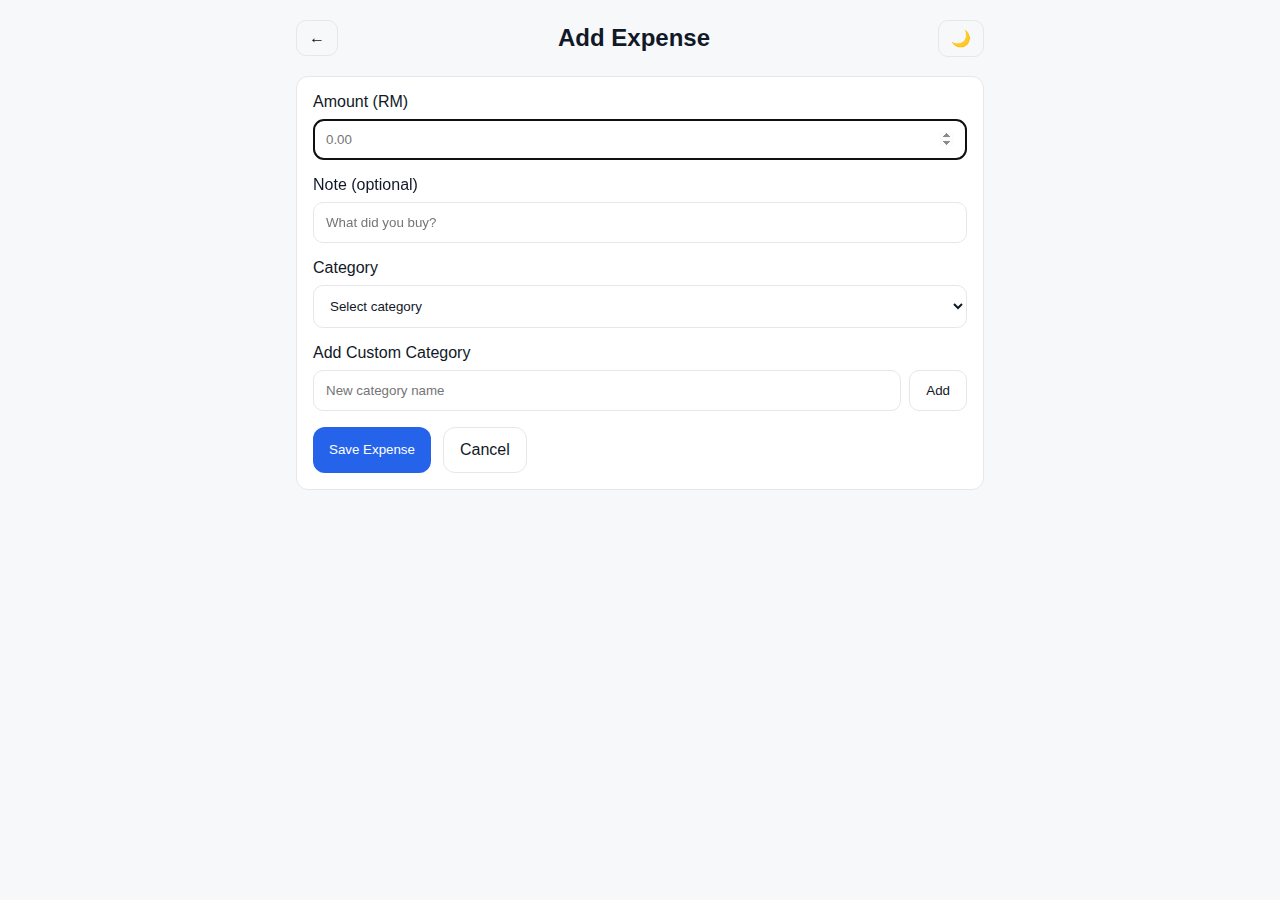
<file: add.html>
<!DOCTYPE html>
<html lang="en">
<head>
  <meta charset="UTF-8">
  <meta name="viewport" content="width=device-width, initial-scale=1.0">
  <meta name="theme-color" content="#0b0f14">
  <meta name="apple-mobile-web-app-capable" content="yes">
  <meta name="apple-mobile-web-app-status-bar-style" content="black-translucent">
  
  <title>Add Expense</title>
  <link rel="manifest" href="manifest.json">
  <link rel="stylesheet" href="styles.css">
  <link rel="apple-touch-icon" href="icons/icon-192.png">
</head>
<body>
  <div class="container">
    <!-- Header -->
    <header class="header">
      <div class="header-content">
        <a href="index.html" class="back-btn" title="Back">←</a>
        <h1>Add Expense</h1>
        <button id="theme-toggle" class="icon-btn" title="Toggle theme">🌙</button>
      </div>
    </header>

    <!-- Add Form -->
    <div class="form-container">
      <form id="expense-form">
        <div class="form-group">
          <label for="amount">Amount (RM)</label>
          <input type="number" id="amount" step="0.01" min="0" required 
                 placeholder="0.00" autocomplete="off">
        </div>

        <div class="form-group">
          <label for="note">Note (optional)</label>
          <input type="text" id="note" placeholder="What did you buy?" 
                 autocomplete="off">
        </div>

        <div class="form-group">
          <label for="category">Category</label>
          <select id="category" required>
            <option value="">Select category</option>
          </select>
        </div>

        <div class="form-group">
          <label for="custom-category">Add Custom Category</label>
          <div class="custom-category-input">
            <input type="text" id="custom-category" placeholder="New category name">
            <button type="button" id="add-category-btn">Add</button>
          </div>
        </div>

        <div class="form-actions">
          <button type="submit" class="primary-btn">Save Expense</button>
          <a href="index.html" class="secondary-btn">Cancel</a>
        </div>
      </form>
    </div>

    <!-- Success Message -->
    <div id="success-message" class="message success" style="display: none;">
      ✅ Expense saved successfully!
    </div>

    <!-- Error Message -->
    <div id="error-message" class="message error" style="display: none;">
      ❌ Failed to save expense. Please try again.
    </div>
  </div>

  <!-- Scripts -->
  <script src="storage.js"></script>
  
  <script>
    // Initialize app
    document.addEventListener('DOMContentLoaded', async () => {
      try {
        await storage.init();
        await loadTheme();
        await loadCategories();
        setupEventListeners();
        
        // Focus on amount input
        document.getElementById('amount').focus();
      } catch (error) {
        console.error('Failed to initialize app:', error);
        showError('Failed to initialize app');
      }
    });

    // Load categories into dropdown
    async function loadCategories() {
      try {
        const categories = await storage.getCategories();
        const select = document.getElementById('category');
        
        // Clear existing options (except first one)
        while (select.children.length > 1) {
          select.removeChild(select.lastChild);
        }
        
        // Add categories
        categories.forEach(category => {
          const option = document.createElement('option');
          option.value = category;
          option.textContent = category;
          select.appendChild(option);
        });
      } catch (error) {
        console.error('Failed to load categories:', error);
      }
    }

    // Setup event listeners
    function setupEventListeners() {
      // Form submission
      document.getElementById('expense-form').addEventListener('submit', handleFormSubmit);

      // Add custom category
      document.getElementById('add-category-btn').addEventListener('click', handleAddCategory);

      // Theme toggle
      document.getElementById('theme-toggle').addEventListener('click', toggleTheme);

      // Auto-hide messages
      const successMessage = document.getElementById('success-message');
      const errorMessage = document.getElementById('error-message');

      // Number input formatting
      const amountInput = document.getElementById('amount');
      amountInput.addEventListener('input', (e) => {
        const value = parseFloat(e.target.value);
        if (!isNaN(value)) {
          e.target.value = value.toFixed(2);
        }
      });

      // Enter key navigation
      document.getElementById('amount').addEventListener('keydown', (e) => {
        if (e.key === 'Enter') {
          e.preventDefault();
          document.getElementById('note').focus();
        }
      });

      document.getElementById('note').addEventListener('keydown', (e) => {
        if (e.key === 'Enter') {
          e.preventDefault();
          document.getElementById('category').focus();
        }
      });
    }

    // Handle form submission
    async function handleFormSubmit(e) {
      e.preventDefault();
      
      const amount = document.getElementById('amount').value;
      const note = document.getElementById('note').value;
      const category = document.getElementById('category').value;

      if (!amount || !category) {
        showError('Amount and category are required');
        return;
      }

      try {
        await storage.addExpense(amount, note, category);
        showSuccess('Expense saved successfully!');
        
        // Reset form
        document.getElementById('expense-form').reset();
        document.getElementById('amount').focus();
        
        // Auto-redirect after 1 second
        setTimeout(() => {
          window.location.href = 'index.html';
        }, 1000);
        
      } catch (error) {
        console.error('Failed to save expense:', error);
        showError('Failed to save expense. Please try again.');
      }
    }

    // Handle adding custom category
    async function handleAddCategory() {
      const customCategory = document.getElementById('custom-category').value.trim();
      
      if (!customCategory) {
        showError('Please enter a category name');
        return;
      }

      try {
        await storage.addCategory(customCategory);
        await loadCategories();
        
        // Select the newly added category
        document.getElementById('category').value = customCategory;
        document.getElementById('custom-category').value = '';
        
        showSuccess('Category added successfully!');
      } catch (error) {
        console.error('Failed to add category:', error);
        if (error.name === 'ConstraintError') {
          showError('Category already exists');
        } else {
          showError('Failed to add category');
        }
      }
    }

    // Show success message
    function showSuccess(message) {
      const element = document.getElementById('success-message');
      element.textContent = '✅ ' + message;
      element.style.display = 'block';
      
      setTimeout(() => {
        element.style.display = 'none';
      }, 3000);
    }

    // Show error message
    function showError(message) {
      const element = document.getElementById('error-message');
      element.textContent = '❌ ' + message;
      element.style.display = 'block';
      
      setTimeout(() => {
        element.style.display = 'none';
      }, 3000);
    }

    // Theme management
    async function loadTheme() {
      const theme = await storage.getTheme();
      document.body.className = theme;
      document.getElementById('theme-toggle').textContent = theme === 'dark' ? '☀️' : '🌙';
    }

    async function toggleTheme() {
      const currentTheme = document.body.className;
      const newTheme = currentTheme === 'dark' ? 'light' : 'dark';
      
      document.body.className = newTheme;
      document.getElementById('theme-toggle').textContent = newTheme === 'dark' ? '☀️' : '🌙';
      
      await storage.setTheme(newTheme);
    }
  </script>
</body>
</html>
</file>
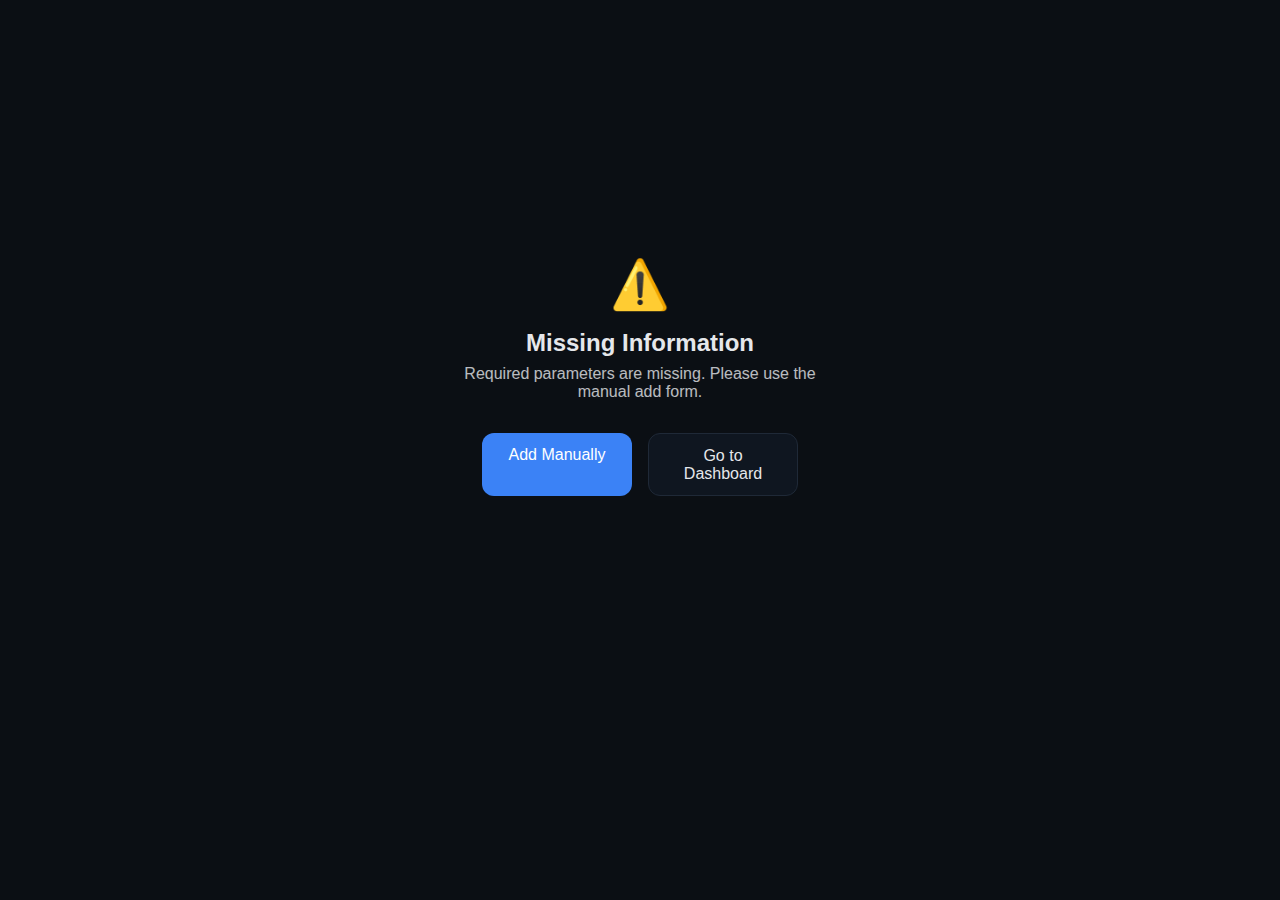
<file: quick-add.html>
<!DOCTYPE html>
<html lang="en">
<head>
  <meta charset="UTF-8">
  <meta name="viewport" content="width=device-width, initial-scale=1.0">
  <meta name="theme-color" content="#0b0f14">
  <meta name="apple-mobile-web-app-capable" content="yes">
  <meta name="apple-mobile-web-app-status-bar-style" content="black-translucent">
  
  <title>Quick Add Expense</title>
  <link rel="manifest" href="manifest.json">
  <link rel="stylesheet" href="styles.css">
  <link rel="apple-touch-icon" href="icons/icon-192.png">
</head>
<body>
  <div class="container">
    <div class="quick-add-container">
      <div id="loading-state" class="quick-add-state">
        <div class="spinner"></div>
        <h2>Saving expense...</h2>
        <p>Please wait while we process your request.</p>
      </div>

      <div id="success-state" class="quick-add-state" style="display: none;">
        <div class="success-icon">✅</div>
        <h2>Expense Saved!</h2>
        <div id="expense-details" class="expense-details"></div>
        <p>Redirecting to dashboard...</p>
      </div>

      <div id="error-state" class="quick-add-state" style="display: none;">
        <div class="error-icon">❌</div>
        <h2>Failed to Save</h2>
        <p id="error-message">Something went wrong. Please try again.</p>
        <div class="quick-add-actions">
          <a href="add.html" class="primary-btn">Add Manually</a>
          <a href="index.html" class="secondary-btn">Go to Dashboard</a>
        </div>
      </div>

      <div id="missing-params-state" class="quick-add-state" style="display: none;">
        <div class="warning-icon">⚠️</div>
        <h2>Missing Information</h2>
        <p>Required parameters are missing. Please use the manual add form.</p>
        <div class="quick-add-actions">
          <a href="add.html" class="primary-btn">Add Manually</a>
          <a href="index.html" class="secondary-btn">Go to Dashboard</a>
        </div>
      </div>
    </div>
  </div>

  <!-- Scripts -->
  <script src="storage.js"></script>
  
  <script>
    // Initialize app and process quick-add
    document.addEventListener('DOMContentLoaded', async () => {
      try {
        await storage.init();
        await processQuickAdd();
      } catch (error) {
        console.error('Failed to initialize app:', error);
        showError('Failed to initialize the app');
      }
    });

    // Process the quick-add request
    async function processQuickAdd() {
      const urlParams = new URLSearchParams(window.location.search);
      
      // Get parameters from URL
      const amount = urlParams.get('amount');
      const note = urlParams.get('note') || '';
      const category = urlParams.get('category') || 'Other';

      // Validate required parameters
      if (!amount || isNaN(parseFloat(amount))) {
        showMissingParams();
        return;
      }

      try {
        // Save the expense
        await storage.addExpense(amount, note, category);
        
        // Show success state
        showSuccess({
          amount: parseFloat(amount),
          note: note,
          category: category
        });
        
        // Redirect after 2 seconds
        setTimeout(() => {
          window.location.href = 'index.html';
        }, 2000);

      } catch (error) {
        console.error('Failed to save expense:', error);
        showError('Failed to save the expense. Please try again.');
      }
    }

    // Show success state
    function showSuccess(expense) {
      document.getElementById('loading-state').style.display = 'none';
      document.getElementById('success-state').style.display = 'block';
      
      const detailsElement = document.getElementById('expense-details');
      detailsElement.innerHTML = `
        <div class="expense-summary">
          <div class="expense-amount">RM${expense.amount.toFixed(2)}</div>
          <div class="expense-category">${expense.category}</div>
          ${expense.note ? `<div class="expense-note">${expense.note}</div>` : ''}
          <div class="expense-time">${new Date().toLocaleString()}</div>
        </div>
      `;
    }

    // Show error state
    function showError(message) {
      document.getElementById('loading-state').style.display = 'none';
      document.getElementById('error-state').style.display = 'block';
      document.getElementById('error-message').textContent = message;
    }

    // Show missing parameters state
    function showMissingParams() {
      document.getElementById('loading-state').style.display = 'none';
      document.getElementById('missing-params-state').style.display = 'block';
    }

    // Handle navigation events (back button, etc.)
    window.addEventListener('beforeunload', () => {
      // Cancel any ongoing operations if needed
    });
  </script>

  <style>
    .quick-add-container {
      display: flex;
      align-items: center;
      justify-content: center;
      min-height: 80vh;
      text-align: center;
      padding: 2rem;
    }

    .quick-add-state {
      max-width: 400px;
      width: 100%;
    }

    .quick-add-state h2 {
      margin: 1rem 0 0.5rem 0;
      font-size: 1.5rem;
    }

    .quick-add-state p {
      margin: 0.5rem 0;
      opacity: 0.8;
    }

    .spinner {
      width: 40px;
      height: 40px;
      border: 4px solid rgba(59, 130, 246, 0.2);
      border-left-color: #3b82f6;
      border-radius: 50%;
      animation: spin 1s linear infinite;
      margin: 0 auto 1rem auto;
    }

    .success-icon,
    .error-icon,
    .warning-icon {
      font-size: 3rem;
      margin-bottom: 1rem;
    }

    .expense-summary {
      background: var(--card-bg);
      border: 1px solid var(--border-color);
      border-radius: 12px;
      padding: 1.5rem;
      margin: 1rem 0;
      text-align: left;
    }

    .expense-amount {
      font-size: 1.5rem;
      font-weight: 600;
      color: var(--primary-color);
    }

    .expense-category {
      font-weight: 500;
      margin: 0.5rem 0;
    }

    .expense-note {
      opacity: 0.7;
      margin: 0.5rem 0;
      font-style: italic;
    }

    .expense-time {
      font-size: 0.85rem;
      opacity: 0.6;
      margin-top: 0.5rem;
    }

    .quick-add-actions {
      display: flex;
      gap: 1rem;
      margin-top: 2rem;
      justify-content: center;
    }

    .quick-add-actions .primary-btn,
    .quick-add-actions .secondary-btn {
      flex: 1;
      max-width: 150px;
    }

    @keyframes spin {
      to {
        transform: rotate(360deg);
      }
    }

    /* Dark theme adjustments */
    .dark .expense-summary {
      background: var(--card-bg);
      border-color: var(--border-color);
    }
  </style>
</body>
</html>
</file>
<file: styles.css>
/* CSS Variables for themes */
:root {
  --bg: #0b0f14;
  --fg: #e5e7eb;
  --muted: #9ca3af;
  --primary-color: #3b82f6;
  --card-bg: #0f1620;
  --border-color: #1f2937;
  --danger: #ef4444;
  --success: #10b981;
}

body.light {
  --bg: #f7f8fa;
  --fg: #111827;
  --muted: #6b7280;
  --primary-color: #2563eb;
  --card-bg: #ffffff;
  --border-color: #e5e7eb;
}

/* Global styles */
* { box-sizing: border-box; }
html, body { height: 100%; }
body {
  margin: 0;
  font-family: -apple-system, BlinkMacSystemFont, Segoe UI, Roboto, Helvetica, Arial, sans-serif;
  background: var(--bg);
  color: var(--fg);
  -webkit-font-smoothing: antialiased;
  -moz-osx-font-smoothing: grayscale;
}

.container { max-width: 720px; margin: 0 auto; padding: 1rem; }

/* Header */
.header { position: sticky; top: 0; z-index: 10; background: var(--bg); }
.header-content { display: flex; align-items: center; justify-content: space-between; }
.header h1 { margin: 0.5rem 0; font-size: 1.5rem; }
.header .icon-btn, .back-btn { background: transparent; border: 1px solid var(--border-color); color: var(--fg); padding: 0.5rem 0.75rem; border-radius: 10px; font-size: 1rem; }
.header .icon-btn { margin-left: 0.5rem; }
.back-btn { text-decoration: none; display: inline-flex; align-items: center; }

/* Period toggle */
.period-toggle { display: grid; grid-template-columns: repeat(3, 1fr); gap: 0.5rem; margin: 1rem 0; }
.period-btn { padding: 0.6rem 0.8rem; border-radius: 10px; background: var(--card-bg); border: 1px solid var(--border-color); color: var(--fg); }
.period-btn.active { background: var(--primary-color); border-color: var(--primary-color); color: white; }

/* Chart container */
.chart-container { min-height: 360px; background: var(--card-bg); border: 1px solid var(--border-color); border-radius: 12px; padding: 1rem; position: relative; }
.chart-container .loading, .chart-container .error { text-align: center; margin-top: 2rem; opacity: 0.8; }

/* Fix canvas sizing to prevent runaway growth */
#weekly-chart { height: 260px !important; }
#category-pie-chart { height: 240px !important; }
#trend-line-chart { height: 260px !important; }
.monthly-charts { display: grid; gap: 1rem; }
.monthly-charts .chart-section { height: 280px; }
.monthly-charts .chart-section canvas { display: block; width: 100% !important; height: 100% !important; }

/* Daily list */
.daily-summary { margin-bottom: 1rem; }
.total-card { background: var(--card-bg); border: 1px solid var(--border-color); padding: 1rem; border-radius: 12px; }
.total-amount { font-size: 2rem; font-weight: 700; color: var(--primary-color); }
.expense-list { margin-top: 1rem; display: grid; gap: 0.5rem; }
.expense-item { display: grid; grid-template-columns: 1fr auto 32px; align-items: center; gap: 0.5rem; padding: 0.75rem; background: var(--card-bg); border: 1px solid var(--border-color); border-radius: 10px; }
.expense-amount { font-weight: 600; }
.expense-details { font-size: 0.9rem; color: var(--muted); }
.expense-time { font-size: 0.85rem; color: var(--muted); }
.delete-btn { background: transparent; color: var(--muted); border: none; font-size: 1.25rem; }

/* Forms */
.form-container { background: var(--card-bg); border: 1px solid var(--border-color); border-radius: 12px; padding: 1rem; margin-top: 1rem; }
.form-group { margin-bottom: 1rem; }
label { display: block; margin-bottom: 0.5rem; }
input[type="text"], input[type="number"], select { width: 100%; padding: 0.75rem; border-radius: 10px; border: 1px solid var(--border-color); background: transparent; color: var(--fg); }
.custom-category-input { display: flex; gap: 0.5rem; }
.custom-category-input input { flex: 1; }
.custom-category-input button { padding: 0.75rem 1rem; border-radius: 10px; border: 1px solid var(--border-color); background: var(--card-bg); color: var(--fg); }
.form-actions { display: flex; gap: 0.75rem; }
.primary-btn, .secondary-btn { display: inline-block; text-align: center; padding: 0.8rem 1rem; border-radius: 12px; text-decoration: none; }
.primary-btn { background: var(--primary-color); color: white; border: none; }
.secondary-btn { background: var(--card-bg); color: var(--fg); border: 1px solid var(--border-color); }

.message { margin-top: 1rem; padding: 0.8rem 1rem; border-radius: 10px; }
.message.success { background: rgba(16, 185, 129, 0.15); color: #10b981; border: 1px solid rgba(16, 185, 129, 0.3); }
.message.error { background: rgba(239, 68, 68, 0.15); color: #ef4444; border: 1px solid rgba(239, 68, 68, 0.3); }

/* Modal */
.modal { display: none; position: fixed; inset: 0; background: rgba(0,0,0,0.5); align-items: center; justify-content: center; }
.modal-content { background: var(--card-bg); border: 1px solid var(--border-color); border-radius: 12px; width: 90%; max-width: 420px; }
.modal-header { display: flex; align-items: center; justify-content: space-between; padding: 0.75rem 1rem; border-bottom: 1px solid var(--border-color); }
.modal-body { padding: 1rem; display: grid; gap: 0.75rem; }
.export-btn { padding: 0.8rem 1rem; border-radius: 10px; border: 1px solid var(--border-color); background: var(--card-bg); color: var(--fg); }
.close-btn { background: transparent; border: none; color: var(--fg); font-size: 1.25rem; }

/* FAB */
.fab { position: fixed; right: 1.25rem; bottom: 1.25rem; width: 56px; height: 56px; border-radius: 50%; display: grid; place-items: center; background: var(--primary-color); color: white; font-size: 2rem; text-decoration: none; box-shadow: 0 10px 20px rgba(0,0,0,0.25); }

/* iOS tweaks */
@supports (-webkit-touch-callout: none) {
  .fab { bottom: 2.5rem; }
}
</file>
